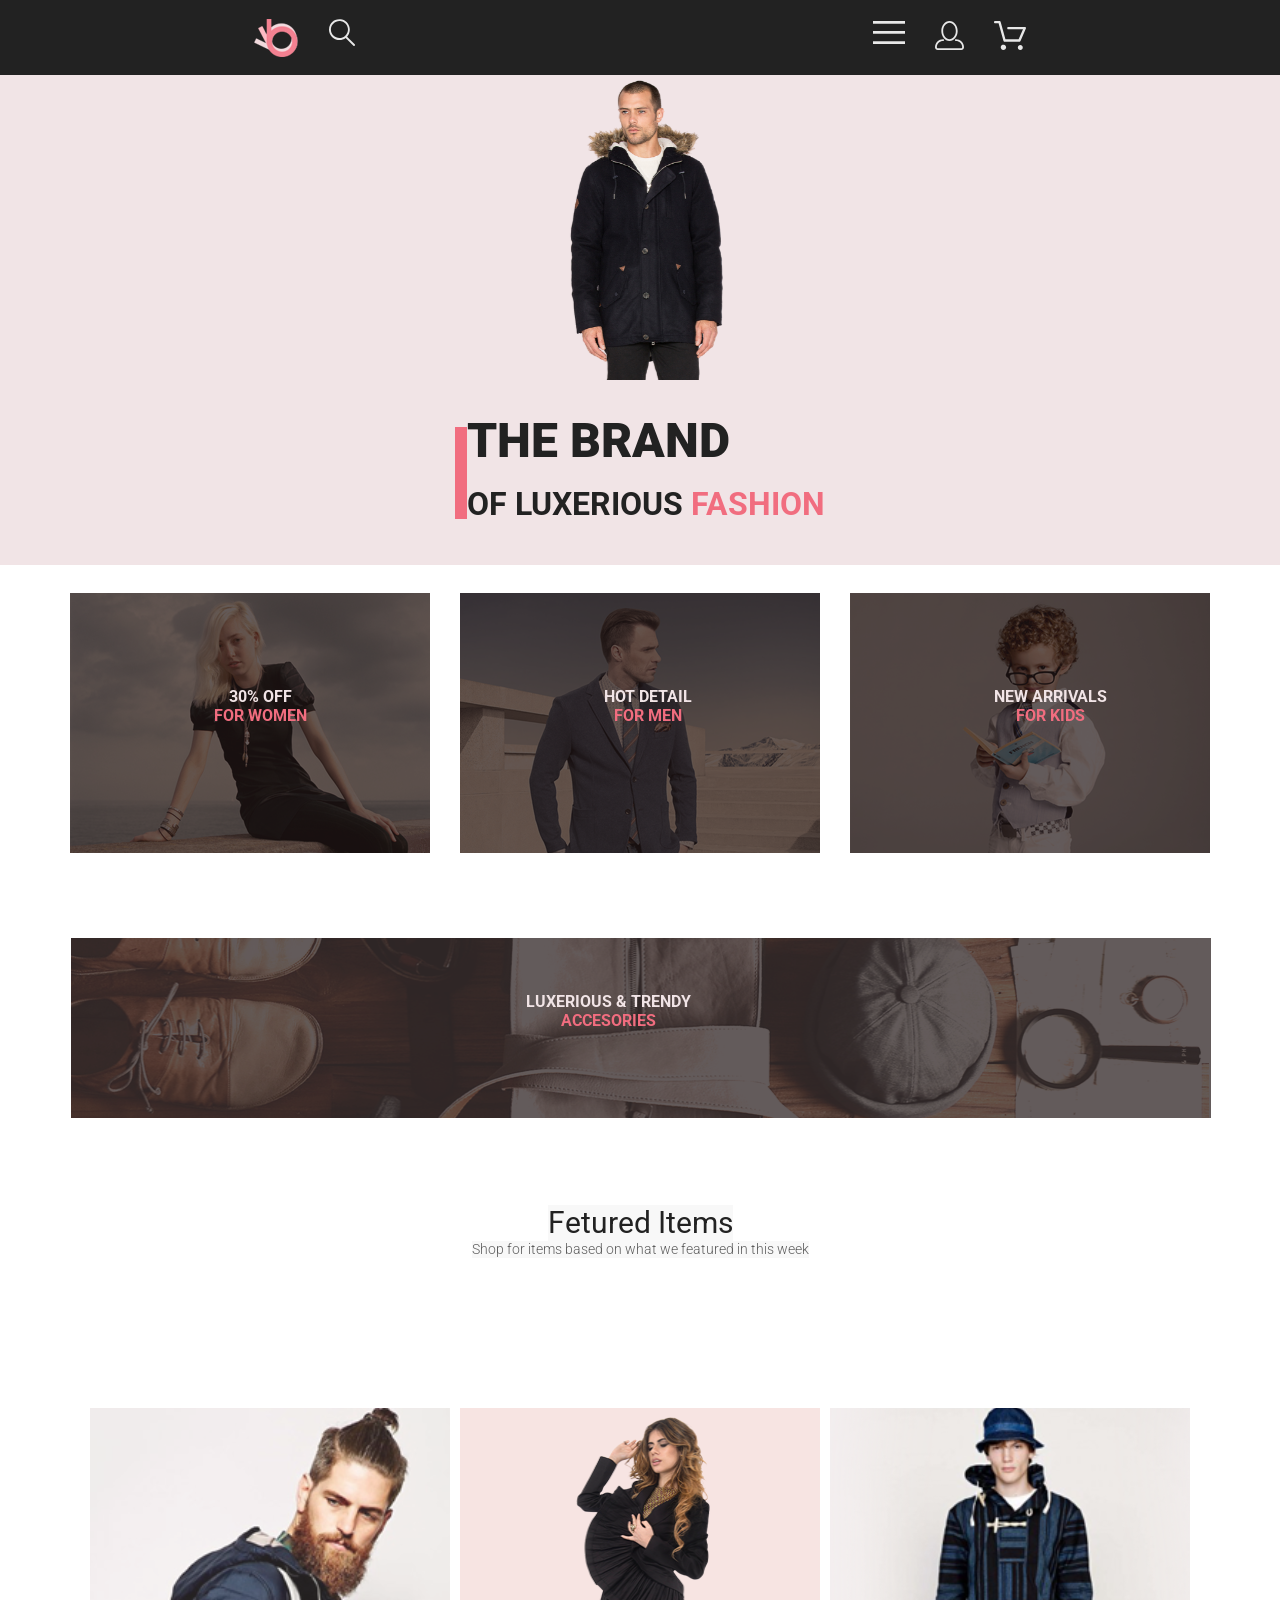
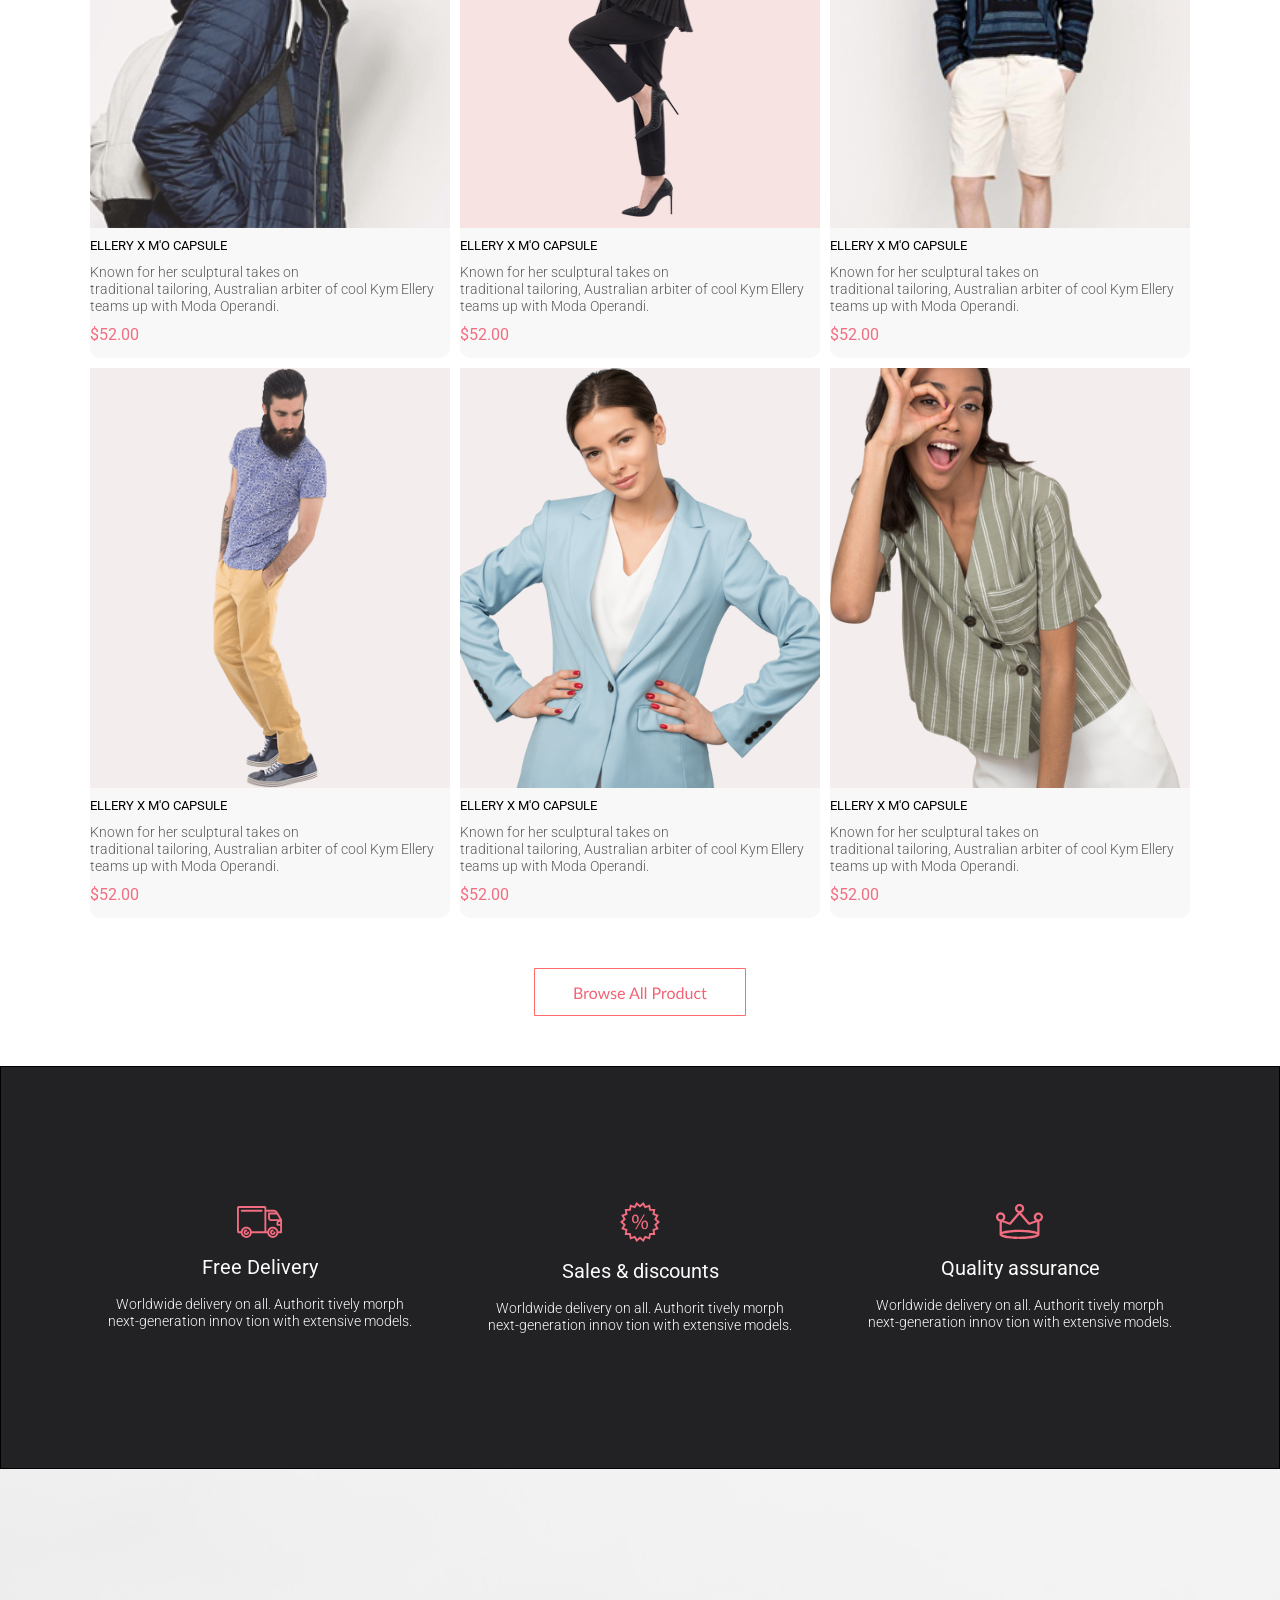
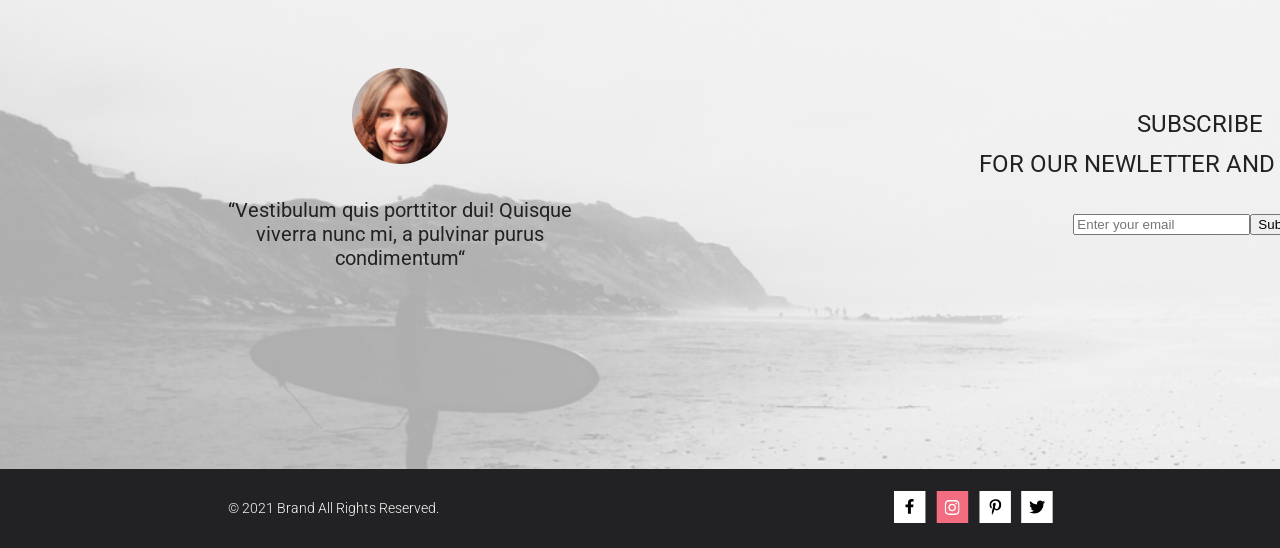
<file: gb/index.html>
<!DOCTYPE html>
<html lang="en">

<head>
    <meta charset="UTF-8">
    <meta http-equiv="X-UA-Compatible" content="IE=edge">
    <meta name="viewport" content="width=device-width, initial-scale=1.0">
    <link rel="stylesheet" href="style.css">
    <link rel="preconnect" href="https://fonts.googleapis.com">
    <link rel="preconnect" href="https://fonts.gstatic.com" crossorigin>
    <link href="https://fonts.googleapis.com/css2?family=Lato:wght@400;700;900&family=Roboto&display=swap"
        rel="stylesheet">

    <title>Seminar 8</title>
</head>

<body>
    <div class="container">
        <div class="header">
            <div class="subheader-1"> <img src="img/logo.svg" alt="">
               <div class="find"> <img src="img/Forma1.svg" alt=""></div>
            </div>
            <div class="subheader-2">
                <div class="menu"><img src="img/menu.svg" alt=""></div>
                <div class="menu"><img src="img/profile.svg" alt=""></div>
                <div class="menu"><img src="img/buy.svg" alt=""></div>
            </div>
        </div>
        <div class="content">
            <div class="foto">
                <img  src="img/Layer_57-removebg-preview1.svg" width="50%" alt="">
                <div class="text-block">
                    <img src="img/Rectangle16copy.svg" alt="">
                    <p class="text"><span class="black">THE BRAND<br></span> OF LUXERIOUS <span
                            class="red">FASHION</span></p>
                </div>
            </div>
        </div>
        <div class="offer">
            <div class="offer-block offer-block1">
                <div class="title1"><span class="white"> 30% OFF</span><br> FOR WOMEN</div>
                <div class="dark1"><img src="img/Rectangle.svg" alt=""></div>
                <img src="img/forwoman.svg" alt="">
            </div>
            <div class="offer-block offer-block2">
                <div class="title1"><span class="white"> HOT DETAIL</span><br> FOR MEN</div>
                <div class="dark1"><img src="img/Rectangle.svg" alt=""></div>
                <img src="img/formen.svg" alt="">
            </div>
            <div class="offer-block offer-block3">
                <div class="title1"><span class="white"> NEW ARRIVALS</span><br> FOR KIDS</div>
                <div class="dark1"><img src="img/Rectangle.svg" alt=""></div>
                <img src="img/forkids.svg" alt="">
            </div>
            <div class="offer-block offer-block4">
                <div class="title1"><span class="white"> LUXERIOUS & TRENDY</span><br> ACCESORIES</div>
                <div class="dark1"><img src="img/Rectangle-assesories.svg" alt=""></div>
                <img src="img/assesories.svg" alt="">
            </div>

        </div>

        <div class="feturedItems">
            <div class="fTitle">Fetured Items</div>
            <div class="goodText">Shop for items based on what we featured in this week</div>
        </div>

        <div class="products">
            <div class="good good1">
                <img src="img/boroda.svg" alt="">
                <div class="goodName">ELLERY X M'O CAPSULE</div>
                <div class="goodText">Known for her sculptural takes on <br>traditional tailoring, Australian arbiter of
                    cool Kym Ellery <br>teams up with Moda Operandi.</div>
                <div class="goodPrice">$52.00</div>
            </div>
            <div class="good good2">
                <img src="img/girl.svg" alt="">
                <div class="goodName">ELLERY X M'O CAPSULE</div>
                <div class="goodText">Known for her sculptural takes on <br>traditional tailoring, Australian arbiter of
                    cool Kym Ellery <br>teams up with Moda Operandi.</div>
                <div class="goodPrice">$52.00</div>
            </div>
            <div class="good good3">
                <img src="img/boy.svg" alt="">
                <div class="goodName">ELLERY X M'O CAPSULE</div>
                <div class="goodText">Known for her sculptural takes on <br>traditional tailoring, Australian arbiter of
                    cool Kym Ellery <br>teams up with Moda Operandi.</div>
                <div class="goodPrice">$52.00</div>
            </div>
            <div class="good good4">
                <img src="img/man.svg" alt="">
                <div class="goodName">ELLERY X M'O CAPSULE</div>
                <div class="goodText">Known for her sculptural takes on <br>traditional tailoring, Australian arbiter of
                    cool Kym Ellery <br>teams up with Moda Operandi.</div>
                <div class="goodPrice">$52.00</div>
            </div>
            <div class="good good5">
                <img src="img/woman.svg" alt="">
                <div class="goodName">ELLERY X M'O CAPSULE</div>
                <div class="goodText">Known for her sculptural takes on <br>traditional tailoring, Australian arbiter of
                    cool Kym Ellery <br>teams up with Moda Operandi.</div>
                <div class="goodPrice">$52.00</div>
            </div>
            <div class="good good6">
                <img src="img/negro.svg" alt="">
                <div class="goodName">ELLERY X M'O CAPSULE</div>
                <div class="goodText">Known for her sculptural takes on <br>traditional tailoring, Australian arbiter of
                    cool Kym Ellery <br>teams up with Moda Operandi.</div>
                <div class="goodPrice">$52.00</div>
            </div>
        </div>
        <div class="bottom">
            <img src="img/Button.svg" alt="">
        </div>
        <div class="feature">
            <div class="feature-block f-blok1">
                <img src="img/car.svg" alt="">
                <div class="feature-title">Free Delivery</div>
                <div class="feature-text">Worldwide delivery on all. Authorit tively morph<br> next-generation innov
                    tion with extensive models.</div>
            </div>
            <div class="feature-block f-blok2">
                <img src="img/percents.svg" alt="">
                <div class="feature-title">Sales & discounts</div>
                <div class="feature-text">Worldwide delivery on all. Authorit tively morph <br>next-generation innov
                    tion with extensive models.</div>
            </div>
            <div class="feature-block f-blok3">
                <img src="img/crown.svg" alt="">
                <div class="feature-title">Quality assurance</div>
                <div class="feature-text">Worldwide delivery on all. Authorit tively morph<br> next-generation innov
                    tion with extensive models.</div>
            </div>
        </div>
        <div class="frame">
            <div class="subscribe">
                <div class="block subscribe-info">
                    <div class="subscribe-info-pic"> <img src="img/subscribe-info.svg" alt=""></div>
                    <div class="subscribe-info-text">“Vestibulum quis porttitor dui! Quisque<br> viverra nunc mi, a
                        pulvinar purus<br> condimentum“
                    </div>
                </div>
                <div class="block subscribe-mail">
                    <div class="subscribe-mail-text">SUBSCRIBE <br>
                        FOR OUR NEWLETTER AND PROMOTION</div>
                    <div class="form">
                        <form action="#">
                            <div class="submit-button">                        
                                <input placeholder="Enter your email" type="email"><input value="Subscribe" type="submit">
                            </div>
                        </form>
                    </div>
                </div>
            </div>
        </div>
        <div class="footer">
            <div class="subfooter-1">
                <div class="subfooter-1-text">© 2021  Brand  All Rights Reserved.</div>
            </div>
            <div class="subfooter-2">
                <div class="social"><img src="img/social-facebook.svg" alt=""></div>
                <div class="social"><img src="img/social-instagram.svg" alt=""></div>
                <div class="social"><img src="img/social-pinterest.svg" alt=""></div>
                <div class="social"><img src="img/social-twitter.svg" alt=""></div>
            </div>
        </div>
    </div>
</body>

</html>
</file>
<file: gb/style.css>
body {
    margin: 0;
    padding: 0;
    /* max-width: 1600px; */
}

.header {
    display: flex;
    flex-wrap: wrap;
    justify-content: space-around;
    align-items: center;
    gap: 10px;
    background-color: #222222;
    height: 75px;

}

.subheader-1 {
    gap: 30px;
    display: flex;
    flex-wrap: wrap;
}
.find:hover, .menu:hover{
    transform: scale(1.2);
}
.subheader-2 {
    gap: 30px;
    display: flex;
    flex-wrap: wrap;
}

.content {
    display: flex;
    justify-content: center;
    /* border: 1px solid black; */
    max-height: 764px;
    /* min-width: 200px; */
    /* gap: 10px; */
    background-color: #F1E4E6;
}

.foto {
    display: flex;
    flex-wrap: wrap;
    justify-content: center;
    align-items: center;
    align-content: center;
    flex-direction: row;
width: 50%;

    font-family: 'Lato', sans-serif;
    font-family: 'Roboto', sans-serif;
    font-style: normal;
    font-weight: 700;
    font-size: 32px;
    line-height: 58px;
    color: #222222;
}

.text-block {
    display: flex;
    align-items: center;
}

.black {
    font-size: 48px;
    font-weight: 900;
}

.red {
    color: #F16D7F;
}

.offer {
    display: grid;
    grid-template-columns: 360px 360px 360px;
    grid-template-rows: 260px 260px;
    /* border: 1px solid black; */
    gap: 30px;
    justify-content: center;
    align-items: center;
    justify-items: center;
    align-content: center;
    min-height: 260px;
    min-width: 360px;
    padding: 30px;

}

.offer-block1 {
    position: relative;
    z-index: -1;
}

.offer-block2 {
    position: relative;
    z-index: -1;
}

.offer-block3 {
    position: relative;
    z-index: -1;
}

.offer-block4 {
    position: relative;
    z-index: -1;
    grid-row: 2 / 4;
    grid-column: -4 / -1;
    min-height: 180px;
}


.title1 {
    position: absolute;
    z-index: 2;
    left: 40%;
    bottom: 50%;

    font-family: 'Roboto', sans-serif;
    color: #F16D7F;
    font-style: normal;
    font-weight: 700;
    font-size: 16px;
    line-height: 19px;
    text-align: center;
}

.dark1 {
    position: absolute;
    z-index: 1;
}



.white {
    color: #F1E4E6;
}

.products {
    display: grid;
    grid-template-columns: 360px 360px 360px;
    grid-template-rows: 550px 550px;
    /* border: 1px solid black; */
    gap: 10px;
    justify-content: center;
}

.feturedItems {
    display: flex;
    flex-direction: column;
    flex-wrap: wrap;
    align-content: center;
    justify-content: center;
    align-items: center;
    padding-bottom: 150px;
}

.fTitle {
    font-family: 'Roboto', sans-serif;
    font-style: normal;
    font-weight: 400;
    font-size: 30px;
    line-height: 36px;
    /* identical to box height */

    background: #F8F8F8;
    color: #222222;
}

.good {
    display: flex;
    justify-content: start;
    gap: 10px;
    flex-direction: column;
    flex-wrap: nowrap;
    /* align-content: center; */
    align-items: start;
    background: #F8F8F8;
    border-radius: 10px;
}

.good:hover {
    transition: transform 1s;
    transform: scale(1.1);
}

.goodName {
    font-family: 'Roboto', sans-serif;
    font-style: normal;
    font-weight: 400;
    font-size: 13px;
    line-height: 16px;
    /* identical to box height */
    background: #F8F8F8;
    color: #000000;
}

.goodText {
    font-family: 'Roboto', sans-serif;
    font-style: normal;
    font-weight: 300;
    font-size: 14px;
    line-height: 17px;
    background: #F8F8F8;
    color: #5D5D5D;
}

.goodPrice {
    font-family: 'Roboto', sans-serif;
    font-style: normal;
    font-weight: 400;
    font-size: 16px;
    line-height: 19px;

    color: #F16D7F;
}

.bottom {
    display: flex;
    justify-content: center;
    align-items: center;
    gap: 50px;
    padding: 50px;
}
.bottom:hover{
    transition: transform 0.5s;
    transform: scale(2);
}
.feature {
    display: grid;
    grid-template-columns: 360px 360px 360px;
    grid-template-rows: 341px;
    border: 1px solid black;
    gap: 20px;
    justify-content: center;
    background-color: #222224;
    padding: 30px;
}

.feature-block {
    display: flex;
    justify-content: center;
    align-items: center;
    flex-direction: column;
    gap: 17px;
}

.feature-title {
    font-family: 'Roboto', sans-serif;
    font-style: normal;
    font-weight: 400;
    font-size: 19.96px;
    line-height: 24px;
    color: #FBFBFB;
}

.feature-text,
.subfooter-1-text {
    font-family: 'Roboto', sans-serif;
    font-style: normal;
    font-weight: 300;
    font-size: 13.972px;
    line-height: 17px;
    text-align: center;

    color: #FBFBFB;
}

.frame {
    background-image: url(img/frame.svg);
    background-size: cover;
    z-index: -1;
    height: 600px;
    gap: 30px;
}

.subscribe {
    display: grid;
    grid-template-columns: 800px 799px;
    grid-template-rows: 600px;
}

.subscribe-info,
.subscribe-mail {
    display: flex;
    flex-direction: column;
    align-content: center;
    justify-content: center;
    flex-wrap: wrap;
    align-items: center;
    gap: 30px;
}

.subscribe-info-text {
    font-family: 'Roboto', sans-serif;
    font-style: normal;
    font-weight: 400;
    font-size: 20px;
    line-height: 24px;
    text-align: center;

    color: #222224;
}

.subscribe-mail-text {
    font-family: 'Roboto', sans-serif;
    font-style: normal;
    font-weight: 400;
    font-size: 24px;
    line-height: 167.2%;
    text-align: center;
    color: #222224;
}

.submit-button {
    /* border-radius: 150px; */
}

.footer {
    top: 448px;
    display: flex;
    height: 79px;
    background-color: #222224;
    display: flex;
    flex-wrap: wrap;
    flex-direction: row;
    justify-content: space-around;
    align-content: center;
    align-items: center;

}

.subfooter-1 {
    display: flex;
    flex-direction: row;
    align-content: center;
    justify-content: center;
    align-items: center;
    flex-wrap: wrap;
}

.subfooter-2 {
    display: flex;
    flex-direction: row;
    flex-wrap: wrap;
    justify-content: center;
    align-content: center;
    align-items: center;
    gap: 10px;
}
.social:hover{
    transform: scale(1.1);
    background-image: url(img/social-instagram.svg)
}
@media (min-width: 279px) and (max-width: 1023px) {

    .frame,
    .subscribe,
    .feature,
    .products,
    .content,
    .offer {
        display: flex;
        flex-direction: column;
        align-items: center;
        justify-content: center;
    }

    .offer-block4 {
        display: none;
    }

}
</file>
